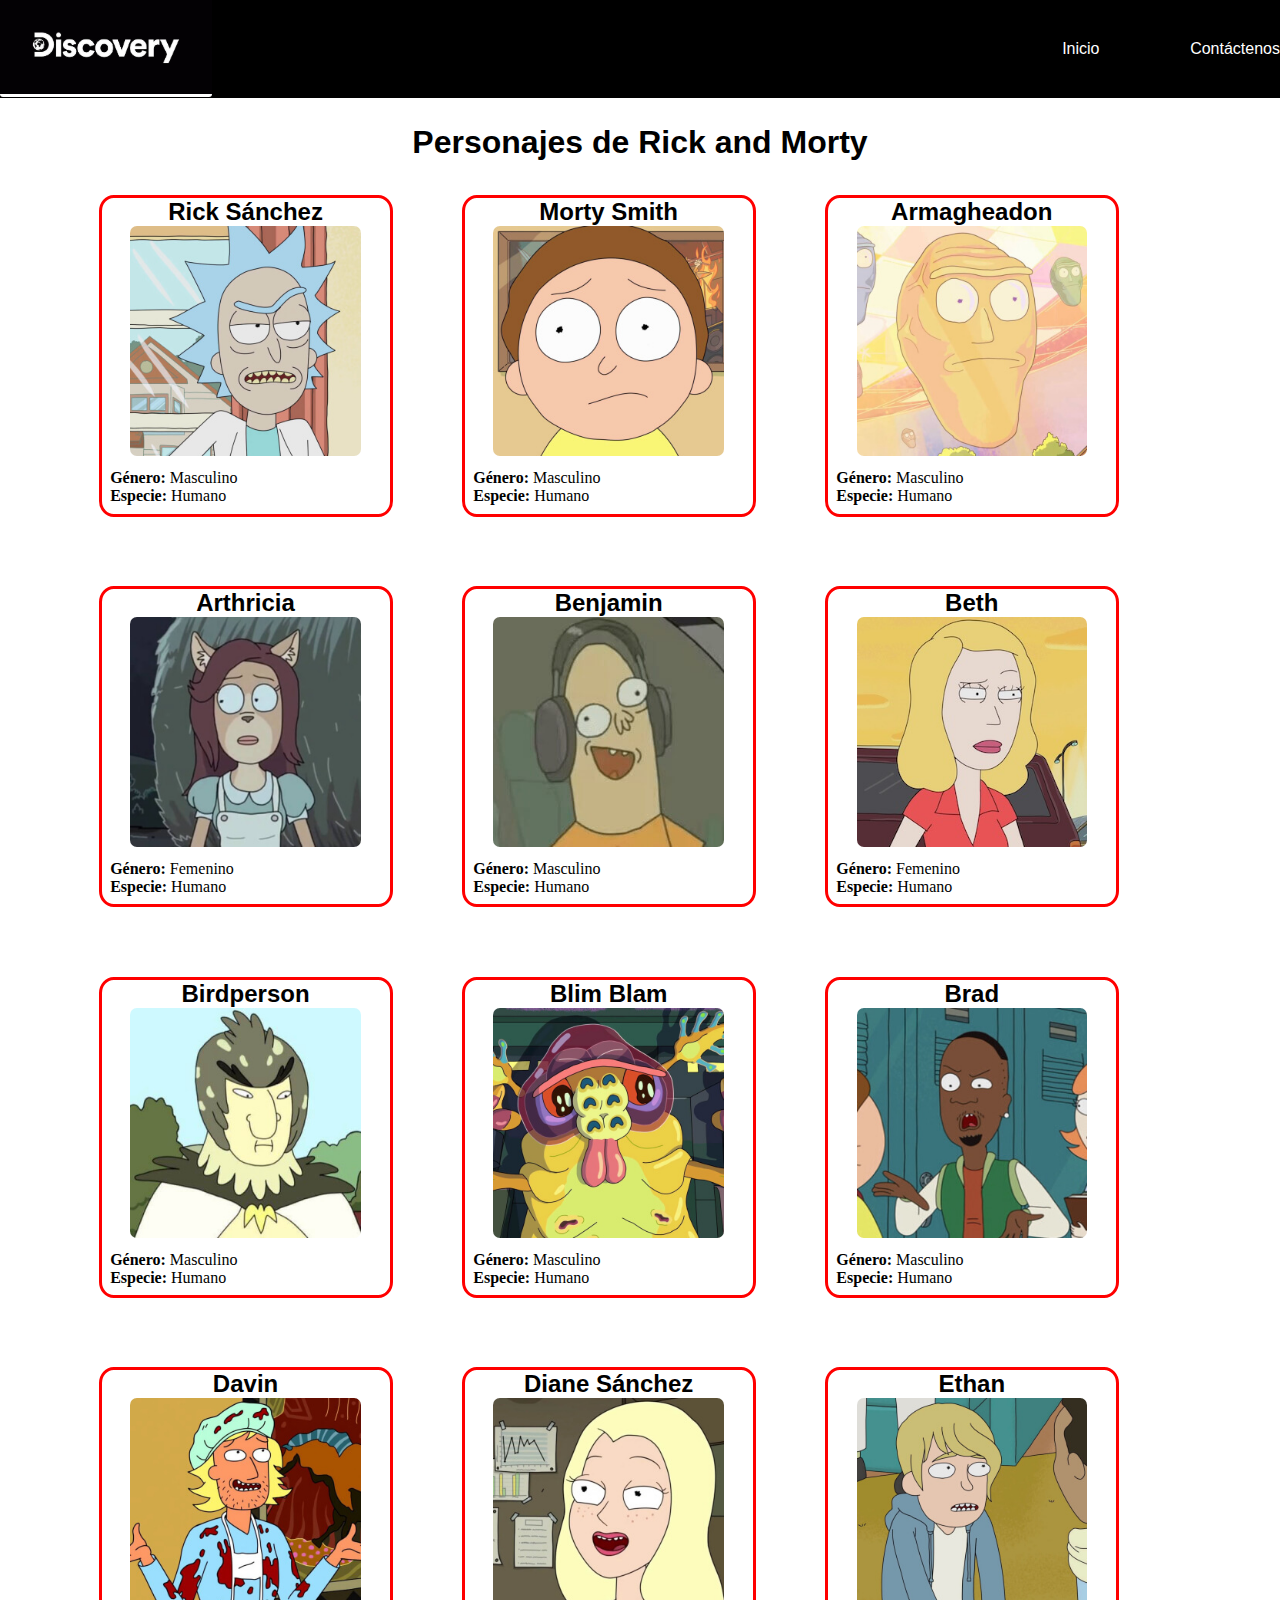
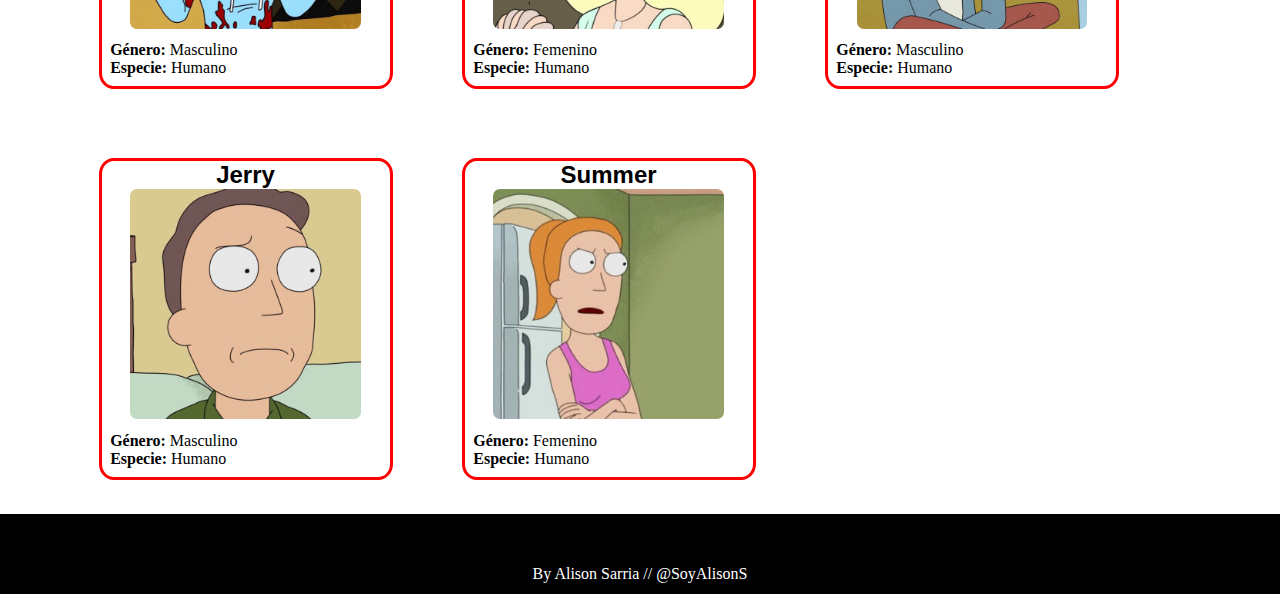
<file: index.html>
<!DOCTYPE html>
<html lang="en">
    <head>
        <meta charset="UTF-8">
        <meta http-equiv="X-UA-Compatible" content="IE=edge">
        <meta name="viewport" content="width=device-width, initial-scale=1.0">
        <title>Personajes</title>
        <link href="./css/estilos.css" rel="stylesheet" type="text/css">
        <link href="./css/menu.css" rel="stylesheet" type="text/css">

    </head>
    <body>
        
            <nav>
                <ul class="menu">
                    <li class="logo">
                        <a href="#">
                            <img src="./img/logo.png">
                        </a>
                    </li>
                    <li>  <a href="./index.html"> Inicio </a> </li>
                    <link > <a href="./contactenos.html"> Contáctenos </a> </li>
                </ul>
            </nav>

            <div class="container">
                <h1> Personajes de Rick and Morty </h1>

                <section class="section-flex">
                    <article class="character">
                        <header> <h2> Rick Sánchez </h2></header>
                        <img src="./img/Rick.jpeg">
                        <div class="info-character">
                            <p> <b> Género: </b> Masculino</p>
                            <p> <b> Especie: </b> Humano </p>
                        </div>
                    </article>

                    <article class="character">
                        <header> <h2> Morty Smith </h2></header>
                        <img src="./img/Morty.jpeg">
                        <div class="info-character">
                            <p> <b> Género: </b> Masculino</p>
                            <p> <b> Especie: </b> Humano </p>
                        </div>
                    </article>

                    <article class="character">
                        <header> <h2> Armagheadon </h2></header>
                        <img src="./img/Armagheadon.jpeg">
                        <div class="info-character">
                            <p> <b> Género: </b> Masculino</p>
                            <p> <b> Especie: </b> Humano </p>
                        </div>
                    </article>

                    <article class="character">
                        <header> <h2> Arthricia </h2></header>
                        <img src="./img/Arthricia.jpeg">
                        <div class="info-character">
                            <p> <b> Género: </b> Femenino</p>
                            <p> <b> Especie: </b> Humano </p>
                        </div>
                    </article>

                    <article class="character"> 
                        <header> <h2> Benjamin </h2></header>
                        <img src="./img/Benjamin.jpeg">
                        <div class="info-character">
                            <p> <b> Género: </b> Masculino</p>
                            <p> <b> Especie: </b> Humano </p>
                        </div>
                    </article>

                    <article class="character">
                        <header> <h2> Beth </h2></header>
                        <img src="./img/Beth.jpeg">
                        <div class="info-character">
                            <p> <b> Género: </b> Femenino</p>
                            <p> <b> Especie: </b> Humano </p>
                        </div>
                    </article>

                    <article class="character">
                        <header> <h2> Birdperson </h2></header>
                        <img src="./img/Birdperson.jpeg">
                        <div class="info-character">
                            <p> <b> Género: </b> Masculino</p>
                            <p> <b> Especie: </b> Humano </p>
                        </div>
                    </article>

                    <article class="character">
                        <header> <h2> Blim Blam </h2></header>
                        <img src="./img/BlimBlam.jpeg">
                        <div class="info-character">
                            <p> <b> Género: </b> Masculino</p>
                            <p> <b> Especie: </b> Humano </p>
                        </div>
                    </article>

                    <article class="character">
                        <header> <h2> Brad </h2></header>
                        <img src="./img/Brad.jpeg">
                        <div class="info-character">
                            <p> <b> Género: </b> Masculino</p>
                            <p> <b> Especie: </b> Humano </p>
                        </div>
                    </article>

                    <article class="character">
                        <header> <h2> Davin </h2></header>
                        <img src="./img/Davin.jpeg">
                        <div class="info-character">
                            <p> <b> Género: </b> Masculino</p>
                            <p> <b> Especie: </b> Humano </p>
                        </div>
                    </article>

                    <article class="character">
                        <header> <h2> Diane Sánchez </h2></header>
                        <img src="./img/DianeSanchez.jpeg">
                        <div class="info-character">
                            <p> <b> Género: </b> Femenino </p>
                            <p> <b> Especie: </b> Humano </p>
                        </div>
                    </article>

                    <article class="character">
                        <header> <h2> Ethan </h2></header>
                        <img src="./img/Ethan.jpeg">
                        <div class="info-character">
                            <p> <b> Género: </b> Masculino</p>
                            <p> <b> Especie: </b> Humano </p>
                        </div>
                    </article>

                    <article class="character">
                        <header> <h2> Jerry </h2></header>
                        <img src="./img/Jerry.jpeg">
                        <div class="info-character">
                            <p> <b> Género: </b> Masculino</p>
                            <p> <b> Especie: </b> Humano </p>
                        </div>
                    </article>

                    <article class="character">
                        <header> <h2> Summer </h2></header>
                        <img src="./img/Summer.jpeg">
                        <div class="info-character">
                            <p> <b> Género: </b> Femenino</p>
                            <p> <b> Especie: </b> Humano </p>
                        </div>
                    </article>

                </section>


            </div>



            <footer>
                <p> By Alison Sarria // @SoyAlisonS </p>
            </footer>

    </body>
</html>
</file>
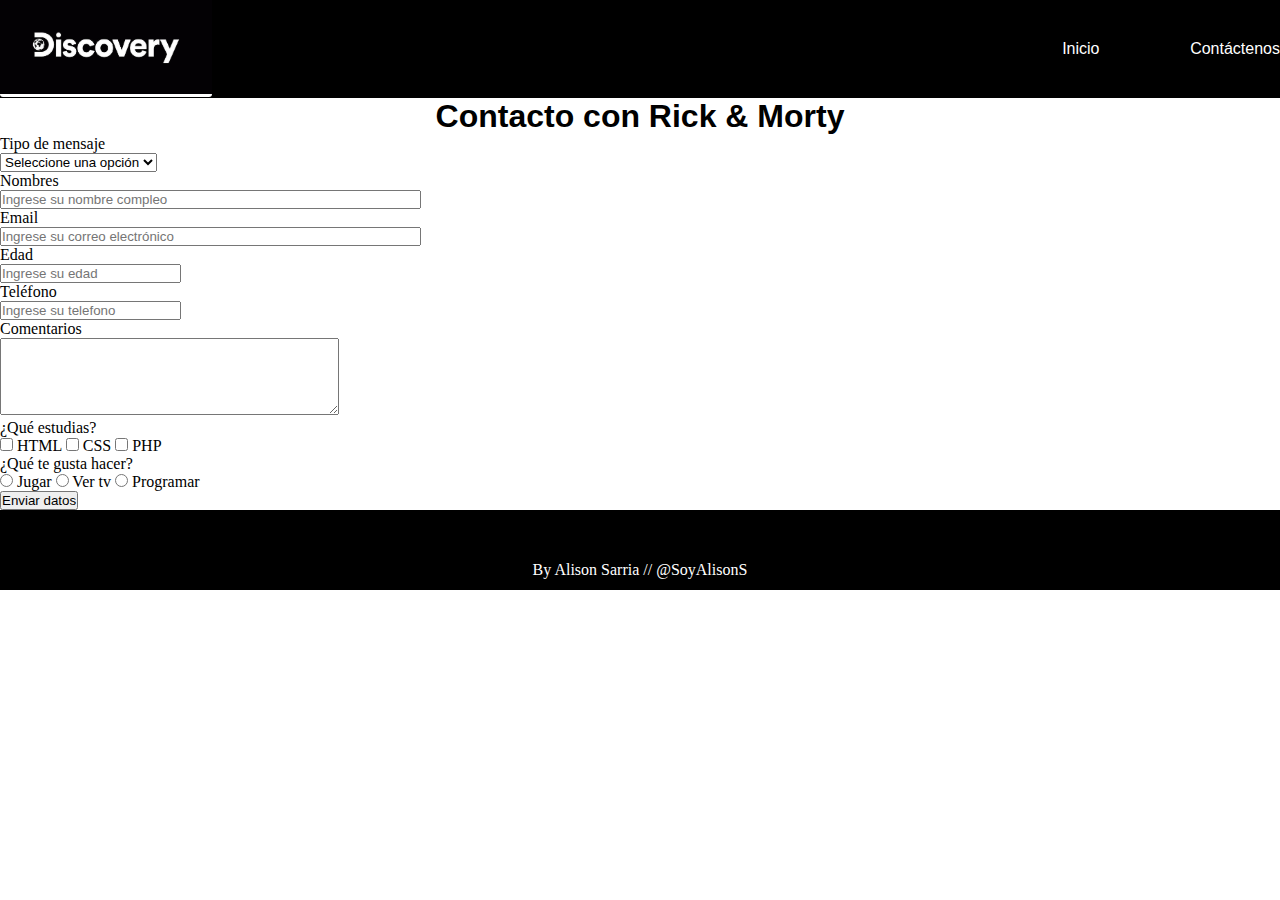
<file: contactenos.html>
<!DOCTYPE html>
<html lang="en">
<head>
    <meta charset="UTF-8">
    <meta http-equiv="X-UA-Compatible" content="IE=edge">
    <meta name="viewport" content="width=device-width, initial-scale=1.0">
    <title>Contáctenos</title>
    <link href="./css/estilos.css" rel="stylesheet" type="text/css">
    <link href="./css/menu.css" rel="stylesheet" type="text/css">
</head>
<body>
    
    <nav>
        <ul class="menu">
            <li class="logo">
                <a href="#">
                    <img src="./img/logo.png">
                </a>
            </li>
            <li>  <a href="./index.html"> Inicio </a> </li>
            <link > <a href="./contactenos.html"> Contáctenos </a> </li>
        </ul>
    </nav>


    <div>
        <h1> Contacto con Rick & Morty</h1>

        <div>
            <form>
                    <div>
                        <div>
                            <div>
                                <label> Tipo de mensaje </label>
                            </div>
                            <select id="tipo" name="tipo" required>
                                <option value=""> Seleccione una opción </option>
                                <option value="cotizacion"> Cotización </option>
                                <option value="saludo"> Saludo </option>
                                <option value="pqr"> PQR </option>
                            </select>
                        </div>
                    </div>


                        <div>
                            <div>
                                <label> Nombres </label>
                            </div>
                            <input type="text" id="name" name="name" size="50" minlength="2" maxlength="40" placeholder="Ingrese su nombre compleo" required> 
                        </div>

                        <div>
                            <div>
                                <label> Email </label>
                            </div>
                            <input type="email" id="email" name="email" size="50" minlength="2" maxlength="40" placeholder="Ingrese su correo electrónico" required> 
                        </div>

                        <div>
                            <div>
                                <label> Edad </label>
                            </div>
                            <input type="number" id="edad" name="edad" placeholder="Ingrese su edad" required> 
                        </div>

                        <div>
                            <div>
                                <label> Teléfono </label>
                            </div>
                            <input type="text" id="telefono" name="telefono" placeholder="Ingrese su telefono" required> 
                        </div>

                        <div>
                            <div>
                                <label> Comentarios </label>
                            </div>
                            <textarea id="comment" name="comment" cols="40" rows="5" placeholder="Escriba su comentario aquí" required>  </textarea>
                        </div>

                        <div>
                            <div>
                                <label> ¿Qué estudias? </label>
                            </div>
                            <input type="checkbox" id="chk1" name="chk1" value="html"> HTML
                            <input type="checkbox" id="chk2" name="chk2" value="css"> CSS
                            <input type="checkbox" id="chk3" name="chk3" value="php"> PHP
                        </div>

                        <div>
                            <div>
                                <label> ¿Qué te gusta hacer? </label>
                            </div>
                            <input type="radio" id="radio1" name="radio" value="html"> Jugar
                            <input type="radio" id="radio2" name="radio" value="html"> Ver tv
                            <input type="radio" id="radio3" name="radio" value="html"> Programar
                        </div>

                        <div>
                            <button type="submit" onclick="validardatos()"> Enviar datos </button>
                        </div>

            </form>

        </div>



    </div>


    <footer>
        <p> By Alison Sarria // @SoyAlisonS </p>
    </footer>


    <script src="./js/script.js"> </script>

</body>
</html>
</file>
<file: css/estilos.css>
* {
    margin: 0px;
    padding: 0px;
}

footer {
    background-color: black;
    color: white;
    height: 80px;   text-align: center;
    bottom: 0;
}

footer p {
    padding-top: 4%;
}

.container {
    margin-left: 5%;
    margin-right: 5%;
    margin-top: 2%;
}

.section-flex{
    display: flex;
    flex-wrap: wrap;
}

h1, h2 {
    text-align: center;
    font-family: Impact, Haettenschweiler, 'Arial Narrow Bold', sans-serif;
}

.character {
    width: 25%;
    margin: 3%;
    border: 2px white solid;
    border-right: solid red 3px;
    border-bottom: 3px red solid;
    border-top: 3px red solid;
    border-left: 3px red solid;
    border-radius: 5%;
    text-align: center;
    
}

.character img {
    width: 80%;
    border-radius: 3%;
}

.info-character {
    text-align: justify;
    padding: 3%;
}
</file>
<file: css/menu.css>
nav {
    background-color: black;
    color: white;
}

.menu {
    display: flex;
    align-items: center;
}

.menu li {
    width: 10%;
    list-style: none;
}

.menu a {
    color: white;
    font-family: 'Lucida Sans', 'Lucida Sans Regular', 'Lucida Grande', 'Lucida Sans Unicode', Geneva, Verdana, sans-serif;
    text-decoration: none;
}

.logo {
    flex-grow: 3;
}

.logo img {
    width: 20%;
    height: auto;
}

.menu a:hover{
    background-color: white;
    border: 5px white;
    border-radius: 3px; 
    color: black;

}
</file>
